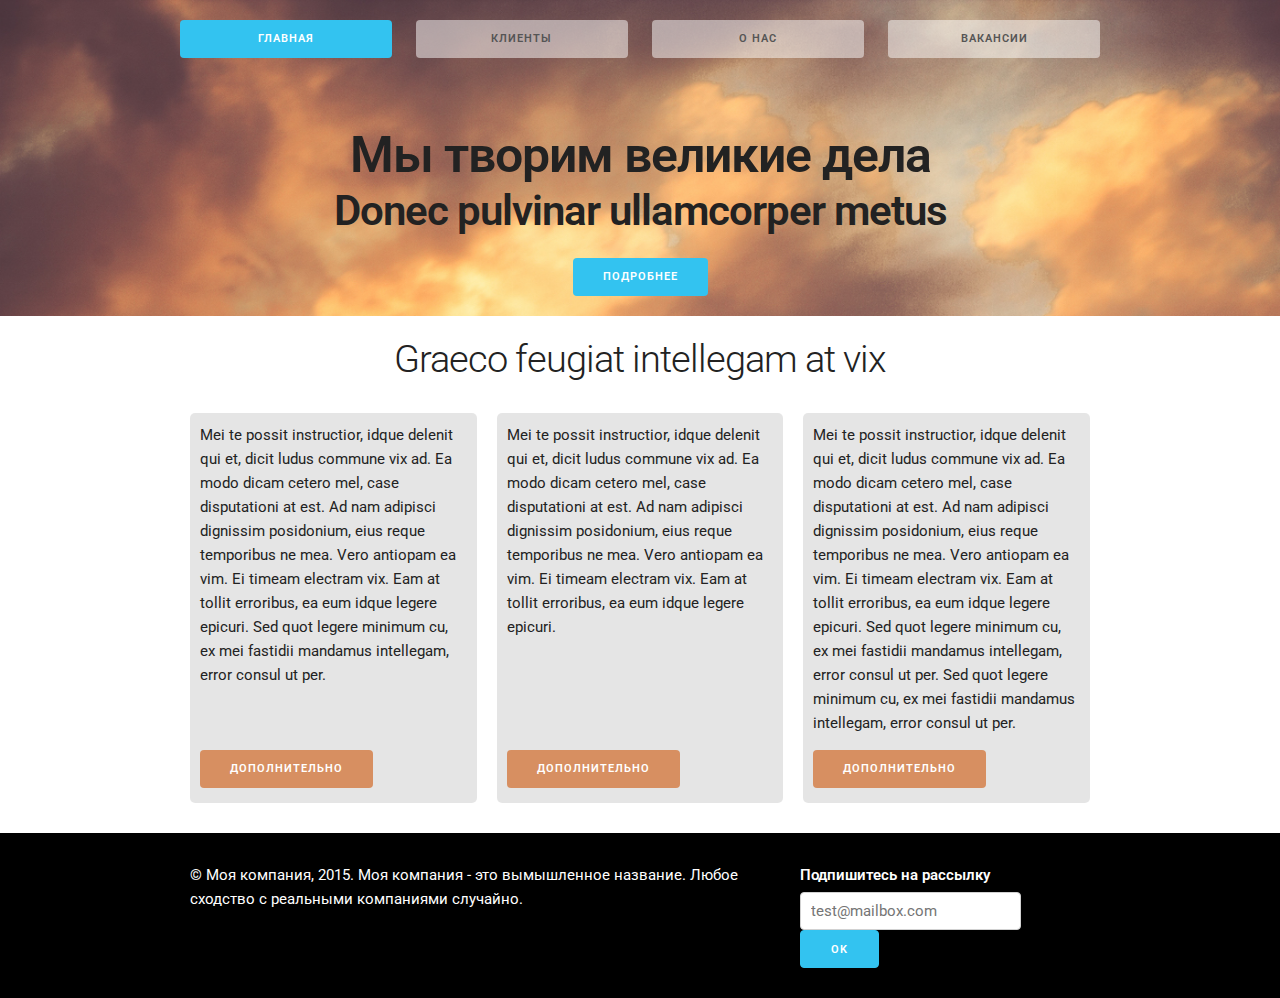
<file: index.html>
<!DOCTYPE html>
<html lang="en">
<head>
  <meta charset="utf-8">
  <title>Большая книга CSS</title>
  <meta name="viewport" content="width=device-width, initial-scale=1">
  <link href="https://fonts.googleapis.com/css?family=Roboto:400,300,700&subset=latin,Cyrillic" rel="stylesheet" type="text/css">
  <link rel="stylesheet" href="css/base.css">
  <link rel="stylesheet" href="css/custom.css">
</head>
<body>
<!-- основной раздел -->
<div class="header">
  <div class="section">
    <div class="nav">
      <a class="button button-primary" href="#">Главная</a>
      <a class="button" href="#">Клиенты</a>
      <a class="button" href="#">О нас</a>
      <a class="button" href="#">Вакансии</a>
    </div>
    <div class="action">
      <h1>Мы творим великие дела</h1>
      <h2>Donec pulvinar ullamcorper metus</h2>
      <a href="#" class="button button-primary">Подробнее</a>
    </div>
  </div>
</div>
<!-- раздел контента -->
<div class="info">
  <div class="section">
      <h2>Graeco feugiat intellegam at vix</h2>
  </div>
  <div class="section boxes">
    <div>
      <p>Mei te possit instructior, idque delenit qui et, dicit ludus commune vix ad. Ea modo dicam cetero mel, case disputationi at est. Ad nam adipisci dignissim posidonium, eius reque temporibus ne mea. Vero antiopam ea vim. Ei timeam electram vix. Eam at tollit erroribus, ea eum idque legere epicuri. Sed quot legere minimum cu, ex mei fastidii mandamus intellegam, error consul ut per.</p>
      <p class="more"><a href="#" class="button">Дополнительно</a></p>
    </div>
    <div>
      <p>Mei te possit instructior, idque delenit qui et, dicit ludus commune vix ad. Ea modo dicam cetero mel, case disputationi at est. Ad nam adipisci dignissim posidonium, eius reque temporibus ne mea. Vero antiopam ea vim. Ei timeam electram vix. Eam at tollit erroribus, ea eum idque legere epicuri. </p>
      <p class="more"><a href="#" class="button">Дополнительно</a></p>
    </div>
    <div>
      <p>Mei te possit instructior, idque delenit qui et, dicit ludus commune vix ad. Ea modo dicam cetero mel, case disputationi at est. Ad nam adipisci dignissim posidonium, eius reque temporibus ne mea. Vero antiopam ea vim. Ei timeam electram vix. Eam at tollit erroribus, ea eum idque legere epicuri. Sed quot legere minimum cu, ex mei fastidii mandamus intellegam, error consul ut per. Sed quot legere minimum cu, ex mei fastidii mandamus intellegam, error consul ut per.</p>
      <p class="more"><a href="#" class="button">Дополнительно</a></p>
    </div>
  </div>
</div>
<!-- колонтитул -->
<div class="footer section">
  <div class="copyright">
    <p>© Моя компания, 2015. Моя компания - это вымышленное название. Любое сходство с реальными компаниями случайно.</p>
  </div>
  <div class="signup">
    <form class="container">
      <label for="exampleEmailInput">Подпишитесь на рассылку</label>
      <input type="email" placeholder="test@mailbox.com" id="exampleEmailInput">
      <input class="button-primary" type="submit" value="OK">
    </form>
  </div>
</div>
</body>
</html>
</file>
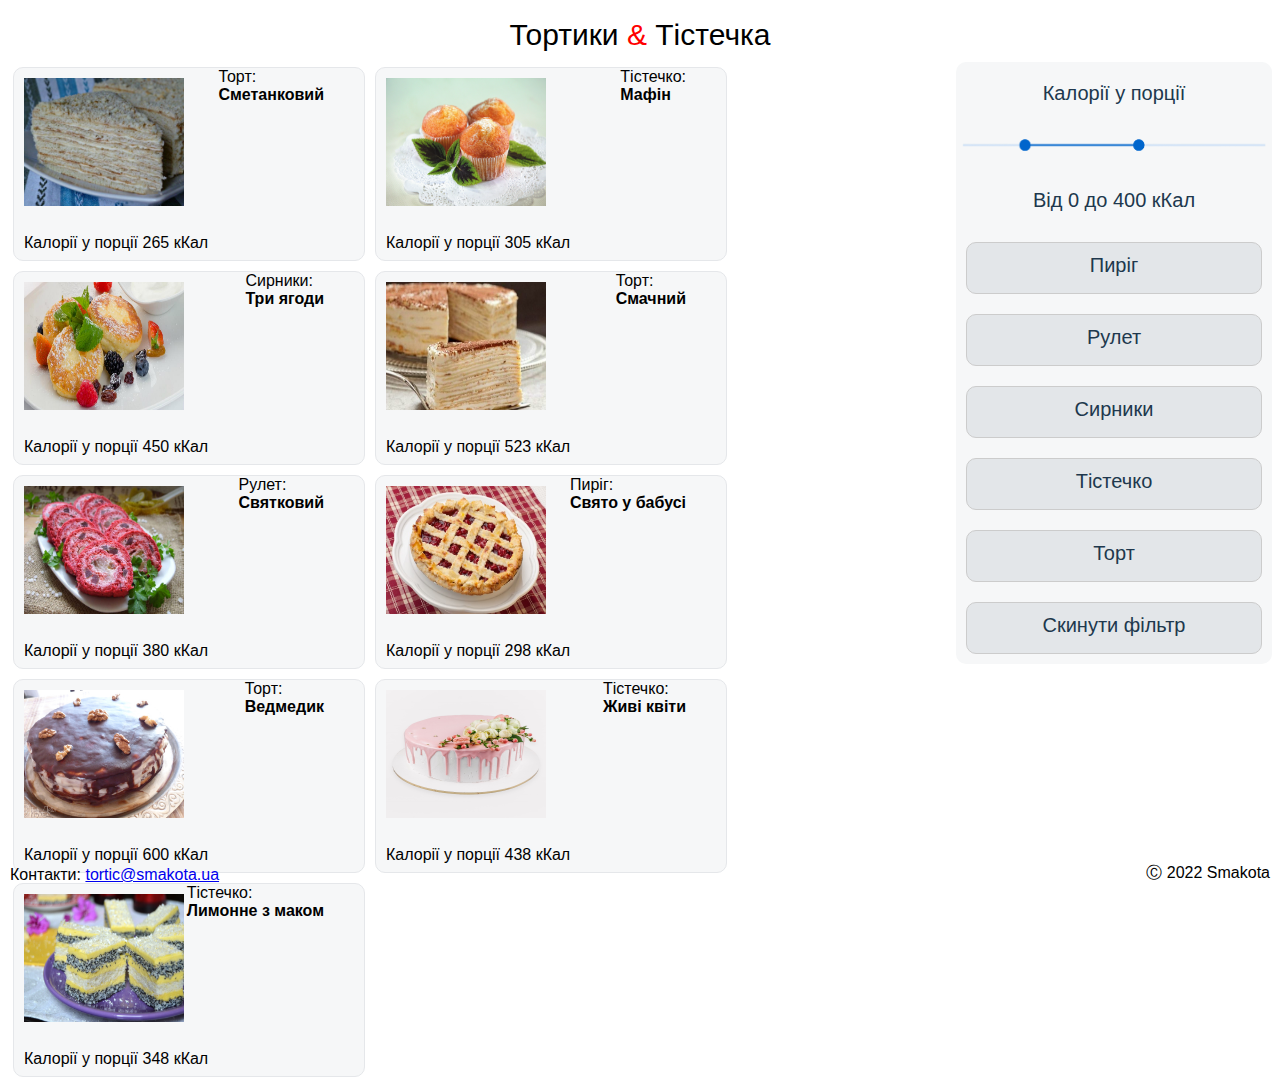
<file: lab7-8.html>
<!DOCTYPE html>
<html lang="uk">

<head>
    <meta charset="UTF-8">
    <meta http-equiv="X-UA-Compatible" content="IE=edge">
    <meta name="viewport" content="width=device-width, initial-scale=1.0">
    <title>Layout</title>
    <link rel="stylesheet" href="lab7-8.css">
</head>

<body>
    <div class="all">
        <p class="title"> Тортики <span style="color: red"> & </span> Тістечка </p>

        <input type="radio" id="pie" name="button">
        <input type="radio" id="roll" name="button">
        <input type="radio" id="cheeseakes" name="button">
        <input type="radio" id="cupake" name="button">
        <input type="radio" id="cake" name="button">
        <input type="radio" id="all" name="button" checked>

        <div class="filter">
            <p>Калорії у порції</p>

            <div class="bar">
                <img src="img/slider.png" alt="">
            </div>

            <p>Від 0 до 400 кКал</p>

            <div class="controls">
                <label class="t t1" for="pie">Пиріг</label>
                <label class="t t2" for="roll">Рулет</label>
                <label class="t t3" for="cheeseakes">Сирники</label>
                <label class="t t4" for="cupake">Тістечко</label>
                <label class="t t5" for="cake">Торт</label>
                <label class="t all" for="all">Скинути фільтр</label>
            </div>
        </div>

        <div class="gallery">

            <div class="card cake">
                <div class="name">Торт: <br>
                    <b>Сметанковий</b>
                </div>
                <div class="image">
                    <img src="img/cake1.jpg" alt="" class="cake">
                </div>
                <p>Калорії у порції 265 кКал</p>
            </div>

            <div class="card cupake">
                <div class="name">Тістечко: <br>
                    <b>Мафін</b>
                </div>
                <div class="image">
                    <img src="img/cupcake1.png" alt="" class="cupake">
                </div>
                <p>Калорії у порції 305 кКал</p>
            </div>

            <div class="card cheeseakes">
                <div class="name">Сирники: <br>
                    <b>Три ягоди</b>
                </div>
                <div class="image">
                    <img src="img/cheesecakes1.jpg" alt="" class="cheeseakes">
                </div>
                <p>Калорії у порції 450 кКал</p>
            </div>

            <div class="card cake">
                <div class="name">Торт: <br>
                    <b>Смачний</b>
                </div>
                <div class="image">
                    <img src="img/cake2.jpg" alt="" class="cake">
                </div>
                <p>Калорії у порції 523 кКал</p>
            </div>

            <div class="card roll">
                <div class="name">Рулет: <br>
                    <b>Святковий</b>
                </div>
                <div class="image">
                    <img src="img/roll1.jpg" alt="" class="roll">
                </div>
                <p>Калорії у порції 380 кКал</p>
            </div>

            <div class="card pie">
                <div class="name">Пиріг: <br>
                    <b>Свято у бабусі</b>
                </div>
                <div class="image">
                    <img src="img/pie1.jpeg" alt="" class="pie">
                </div>
                <p>Калорії у порції 298 кКал</p>
            </div>

            <div class="card cake">
                <div class="name">Торт: <br>
                    <b>Ведмедик</b>
                </div>
                <div class="image">
                    <img src="img/cake3.jpg" alt="">
                </div>
                <p>Калорії у порції 600 кКал</p>
            </div>

            <div class="card cupake">
                <div class="name">Тістечко: <br>
                    <b>Живі квіти</b>
                </div>
                <div class="image">
                    <img src="img/cupcake2.jpeg" alt="">
                </div>
                <p>Калорії у порції 438 кКал</p>
            </div>

            <div class="card cupake">
                <div class="name">Тістечко: <br>
                    <b>Лимонне з маком</b>
                </div>
                <div class="image">
                    <img src="img/cupcake3.jpg" alt="">
                </div>
                <p>Калорії у порції 348 кКал</p>
            </div>

            <p class="contacts">Контакти: <a href="mailto: tortic@smakota.ua">tortic@smakota.ua</a></p>
            <p class="company">Ⓒ 2022 Smakota</p>

        </div>
    </div>
</body>

</html>
</file>
<file: css/custom.css>
.nav, .boxes, .footer, .footer form {
    display: flex;
    flex-flow: row wrap;
}

.nav {
    justify-content: space-between;
 }

.nav a {
    width: 23%;
}

.boxes div {
    flex: 1 1 250px;
    margin: 10px;
    border-radius: 5px;
    padding: 10px 10px 0 10px;
    background-color: rgba(0,0,0, .1);
    display: flex;
    flex-flow: column;
}

.boxes .more {
    margin-top: auto;
}

.footer .copyright {
    flex: 2 1 500px;
    margin-right: 30px;
}
 
.footer .signup {
    flex: 1 1 250px;
}

.signup label {
    width: 100%;
}

.signup input [type = "email"] {
    border-radius: 4px 0 0 4px;
    flex: 1;
}

.signup input [type = "submit"] {
    border-radius: 0 4px 4px 0;
    padding: 0 10px;
}

@media (max-width: 500px) {
    .nav {
        flex-flow: column;
    }
    .nav a {
        width: 100%;
        margin-bottom: 2px;
    }
}
</file>
<file: lab7-8.css>
@media (min-width: 1200px) {
    body {
        font-family: arial;
    }

    .all {
        display: flex;
        flex-wrap: wrap;
        flex-direction: row-reverse;
    }

    .all>p {
        text-align: center;
    }

    .title {
        width: 100%;
        height: auto;
        font-size: 30px;
        margin: 10px;
    }

    input {
        display: none;
    }

    .filter {
        text-align: center;
        width: 25%;
        background: #f6f7f8;
        height: 90%;
        border-radius: 10px;
    }

    .filter p {
        font-size: 20px;
        color: #20384d;
    }

    .bar img {
        height: 100%;
        width: 100%;
        object-fit: contain;
    }

    .controls {
        display: flex;
        flex-direction: column;
    }

    .t {
        font-size: 20px;
        height: 40px;
        margin: 10px;
        padding: 5px 5px;
        border-radius: 10px;
        display: inline-block;
        cursor: pointer;
        background: #e3e6e9;
        text-decoration: none;
        color: #20384d;
        border: 1px solid #ccc;
        line-height: 35px;
        text-align: center;
    }

    .gallery {
        width: 75%;
        display: flex;
        flex-wrap: wrap;
        align-content: space-between;

    }

    .card {
        width: 350px;
        height: 192px;
        margin: 5px;
        border-radius: 10px;
        border-style: solid;
        border-width: 1px;
        border-color: #E5E7EA;
        background-color: #f6f7f8;
    }

    .name {
        float: right;
        margin-right: 40px;
    }

    .image {
        max-width: 300px;
        width: 200px;
        height: 140px;
    }

    .image img {
        margin-left: 10px;
        margin-top: 10px;
        display: block;
        height: 8rem;
        width: 10rem;
    }

    .image~p {
        margin-left: 10px;
    }

    .contacts {
        position: absolute;
        bottom: 0;
        left: 0;
        text-align: left;
        margin-left: 10px;
    }

    .company {
        position: absolute;
        bottom: 0;
        right: 0;
        text-align: right;
        margin-right: 10px;
    }
}

@media (min-width: 375px) and (max-width: 730px) {
    body {
        font-family: arial;

    }

    .all {
        display: flex;
        flex-wrap: wrap;
        flex-direction: column;
    }

    .all>p {
        text-align: center;
    }

    .title {
        width: 100%;
        height: auto;
        font-size: 20px;
        margin: 5px;
    }

    input {
        display: none;
    }

    .filter {
        text-align: center;
        width: 100%;
        background: #f6f7f8;
        border-radius: 10px;
    }

    .filter p,
    .filter img {
        font-size: 20px;
        color: #20384d;
        display: none;
    }

    .bar img {
        height: 100%;
        width: 100%;
        object-fit: contain;
    }

    .controls {
        display: flex;
        flex-direction: row;
        flex-wrap: wrap;
    }

    .t {
        width: 42%;
        font-size: 15px;
        height: 15px;
        margin: 5px;
        padding: 5px 5px;
        border-radius: 10px;
        display: inline-block;
        cursor: pointer;
        background: #e3e6e9;
        text-decoration: none;
        color: #20384d;
        border: 1px solid #ccc;
        line-height: 10px;
        text-align: center;
    }

    .gallery {
        width: 100%;
        display: flex;
        flex-direction: column;
    }

    .card {
        width: 100%;
        height: 180px;
        border-radius: 10px;
        background-color: white;
    }

    .name {
        float: right;
        display: none;
    }

    .image {
        max-width: 250px;
        width: 100%;
        height: 100%;
        margin: 0 auto;
    }

    .image img {
        margin-left: 10px;
        margin-top: 10px;
        display: block;
        height: 8rem;
        width: 10rem;
    }

    .image~p {
        margin-left: 10px;
        display: none;
    }

    .contacts {
        position: absolute;
        bottom: 18px;
        left: 0;
        text-align: left;
        margin-left: 10px;
        font-size: 12px;
    }

    .company {
        position: absolute;
        bottom: 0;
        left: 10px;
        text-align: left;
        margin-right: 10px;
        font-size: 12px;
    }

    .cupake,
    .cake {
        display: none;
    }
}

@media (min-width: 730px) and (max-width: 1200px) {
    body {
        font-family: arial;

    }

    .all {
        display: flex;
        flex-wrap: wrap;
        flex-direction: column;
    }

    .all>p {
        text-align: center;
    }

    .title {
        width: 100%;
        height: auto;
        font-size: 30px;
        margin: 10px;
    }

    input {
        display: none;
    }

    .filter {
        text-align: center;
        width: 100%;
        background: #f6f7f8;
        border-radius: 10px;
    }

    .filter p,
    .filter img {
        font-size: 20px;
        color: #20384d;
        display: none;
    }

    .bar img {
        height: 100%;
        width: 100%;
        object-fit: contain;
    }

    .controls {
        display: flex;
        flex-direction: row;
        flex-wrap: wrap;
    }

    .t {
        width: 30%;
        font-size: 20px;
        height: 30px;
        margin: 10px;
        padding: 5px 5px;
        border-radius: 10px;
        display: inline-block;
        cursor: pointer;
        background: #e3e6e9;
        text-decoration: none;
        color: #20384d;
        border: 1px solid #ccc;
        line-height: 35px;
        text-align: center;
    }

    .gallery {
        width: 100%;
        display: flex;
        flex-wrap: wrap;
        align-content: space-between;
    }

    .card {
        display: flex;
        flex-direction: column-reverse;
        width: 32%;
        height: 180px;
        margin: 5px;
        border-radius: 10px;
        border-style: solid;
        border-width: 1px;
        border-color: #E5E7EA;
        background-color: #f6f7f8;
    }

    .name {
        display: flex;
        flex-wrap: wrap;
    }

    .image {
        width: 60%;
        height: 140px;
    }

    .image img {
        margin-left: 10px;
        margin-top: 10px;
        display: block;
        height: 8rem;
        width: 10rem;
    }

    .image~p {
        margin-left: 10px;
    }

    .contacts {
        position: absolute;
        bottom: 0;
        left: 0;
        text-align: left;
        margin-left: 10px;
    }

    .company {
        position: absolute;
        bottom: 0;
        right: 0;
        text-align: right;
        margin-right: 10px;
    }
    
    .cake, .card p {
        display: none;
    }
}

#pie:checked~.gallery>div:not([class*='pie']),
#roll:checked~.gallery>div:not([class*='roll']),
#cheeseakes:checked~.gallery>div:not([class*='cheeseakes']),
#cupake:checked~.gallery>div:not([class*='cupake']),
#cake:checked~.gallery>div:not([class*='cake']) {
    display: none;
}


#pie:checked~.t1,
#roll:checked~.t2,
#cheeseakes:checked~.t3,
#cupake:checked~.t4,
#cake:checked~.t5,
#all:checked~.all {
    background: black;
    color: white;
}
</file>
<file: css/base.css>
/*! normalize.css v3.0.2 | MIT License | git.io/normalize */

/**
 * 1. Set default font family to sans-serif.
 * 2. Prevent iOS text size adjust after orientation change, without disabling
 *    user zoom.
 */

html {
  font-family: sans-serif; /* 1 */
  -ms-text-size-adjust: 100%; /* 2 */
  -webkit-text-size-adjust: 100%; /* 2 */
}

/**
 * Remove default margin.
 */

body {
  margin: 0;
}

/* HTML5 display definitions
   ========================================================================== */

/**
 * Correct `block` display not defined for any HTML5 element in IE 8/9.
 * Correct `block` display not defined for `details` or `summary` in IE 10/11
 * and Firefox.
 * Correct `block` display not defined for `main` in IE 11.
 */

article,
aside,
details,
figcaption,
figure,
footer,
header,
hgroup,
main,
menu,
nav,
section,
summary {
  display: block;
}

/**
 * 1. Correct `inline-block` display not defined in IE 8/9.
 * 2. Normalize vertical alignment of `progress` in Chrome, Firefox, and Opera.
 */

audio,
canvas,
progress,
video {
  display: inline-block; /* 1 */
  vertical-align: baseline; /* 2 */
}

/**
 * Prevent modern browsers from displaying `audio` without controls.
 * Remove excess height in iOS 5 devices.
 */

audio:not([controls]) {
  display: none;
  height: 0;
}

/**
 * Address `[hidden]` styling not present in IE 8/9/10.
 * Hide the `template` element in IE 8/9/11, Safari, and Firefox < 22.
 */

[hidden],
template {
  display: none;
}

/* Links
   ========================================================================== */

/**
 * Remove the gray background color from active links in IE 10.
 */

a {
  background-color: transparent;
}

/**
 * Improve readability when focused and also mouse hovered in all browsers.
 */

a:active,
a:hover {
  outline: 0;
}

/* Text-level semantics
   ========================================================================== */

/**
 * Address styling not present in IE 8/9/10/11, Safari, and Chrome.
 */

abbr[title] {
  border-bottom: 1px dotted;
}

/**
 * Address style set to `bolder` in Firefox 4+, Safari, and Chrome.
 */

b,
strong {
  font-weight: bold;
}

/**
 * Address styling not present in Safari and Chrome.
 */

dfn {
  font-style: italic;
}

/**
 * Address variable `h1` font-size and margin within `section` and `article`
 * contexts in Firefox 4+, Safari, and Chrome.
 */

h1 {
  font-size: 2em;
  margin: 0.67em 0;
}

/**
 * Address styling not present in IE 8/9.
 */

mark {
  background: #ff0;
  color: #000;
}

/**
 * Address inconsistent and variable font size in all browsers.
 */

small {
  font-size: 80%;
}

/**
 * Prevent `sub` and `sup` affecting `line-height` in all browsers.
 */

sub,
sup {
  font-size: 75%;
  line-height: 0;
  position: relative;
  vertical-align: baseline;
}

sup {
  top: -0.5em;
}

sub {
  bottom: -0.25em;
}

/* Embedded content
   ========================================================================== */

/**
 * Remove border when inside `a` element in IE 8/9/10.
 */

img {
  border: 0;
}

/**
 * Correct overflow not hidden in IE 9/10/11.
 */

svg:not(:root) {
  overflow: hidden;
}

/* Grouping content
   ========================================================================== */

/**
 * Address margin not present in IE 8/9 and Safari.
 */

figure {
  margin: 1em 40px;
}

/**
 * Address differences between Firefox and other browsers.
 */

hr {
  -moz-box-sizing: content-box;
  box-sizing: content-box;
  height: 0;
}

/**
 * Contain overflow in all browsers.
 */

pre {
  overflow: auto;
}

/**
 * Address odd `em`-unit font size rendering in all browsers.
 */

code,
kbd,
pre,
samp {
  font-family: monospace, monospace;
  font-size: 1em;
}

/* Forms
   ========================================================================== */

/**
 * Known limitation: by default, Chrome and Safari on OS X allow very limited
 * styling of `select`, unless a `border` property is set.
 */

/**
 * 1. Correct color not being inherited.
 *    Known issue: affects color of disabled elements.
 * 2. Correct font properties not being inherited.
 * 3. Address margins set differently in Firefox 4+, Safari, and Chrome.
 */

button,
input,
optgroup,
select,
textarea {
  color: inherit; /* 1 */
  font: inherit; /* 2 */
  margin: 0; /* 3 */
}

/**
 * Address `overflow` set to `hidden` in IE 8/9/10/11.
 */

button {
  overflow: visible;
}

/**
 * Address inconsistent `text-transform` inheritance for `button` and `select`.
 * All other form control elements do not inherit `text-transform` values.
 * Correct `button` style inheritance in Firefox, IE 8/9/10/11, and Opera.
 * Correct `select` style inheritance in Firefox.
 */

button,
select {
  text-transform: none;
}

/**
 * 1. Avoid the WebKit bug in Android 4.0.* where (2) destroys native `audio`
 *    and `video` controls.
 * 2. Correct inability to style clickable `input` types in iOS.
 * 3. Improve usability and consistency of cursor style between image-type
 *    `input` and others.
 */

button,
html input[type="button"], /* 1 */
input[type="reset"],
input[type="submit"] {
  -webkit-appearance: button; /* 2 */
  cursor: pointer; /* 3 */
}

/**
 * Re-set default cursor for disabled elements.
 */

button[disabled],
html input[disabled] {
  cursor: default;
}

/**
 * Remove inner padding and border in Firefox 4+.
 */

button::-moz-focus-inner,
input::-moz-focus-inner {
  border: 0;
  padding: 0;
}

/**
 * Address Firefox 4+ setting `line-height` on `input` using `!important` in
 * the UA stylesheet.
 */

input {
  line-height: normal;
}

/**
 * It's recommended that you don't attempt to style these elements.
 * Firefox's implementation doesn't respect box-sizing, padding, or width.
 *
 * 1. Address box sizing set to `content-box` in IE 8/9/10.
 * 2. Remove excess padding in IE 8/9/10.
 */

input[type="checkbox"],
input[type="radio"] {
  box-sizing: border-box; /* 1 */
  padding: 0; /* 2 */
}

/**
 * Fix the cursor style for Chrome's increment/decrement buttons. For certain
 * `font-size` values of the `input`, it causes the cursor style of the
 * decrement button to change from `default` to `text`.
 */

input[type="number"]::-webkit-inner-spin-button,
input[type="number"]::-webkit-outer-spin-button {
  height: auto;
}

/**
 * 1. Address `appearance` set to `searchfield` in Safari and Chrome.
 * 2. Address `box-sizing` set to `border-box` in Safari and Chrome
 *    (include `-moz` to future-proof).
 */

input[type="search"] {
  -webkit-appearance: textfield; /* 1 */
  -moz-box-sizing: content-box;
  -webkit-box-sizing: content-box; /* 2 */
  box-sizing: content-box;
}

/**
 * Remove inner padding and search cancel button in Safari and Chrome on OS X.
 * Safari (but not Chrome) clips the cancel button when the search input has
 * padding (and `textfield` appearance).
 */

input[type="search"]::-webkit-search-cancel-button,
input[type="search"]::-webkit-search-decoration {
  -webkit-appearance: none;
}

/**
 * Define consistent border, margin, and padding.
 */

fieldset {
  border: 1px solid #c0c0c0;
  margin: 0 2px;
  padding: 0.35em 0.625em 0.75em;
}

/**
 * 1. Correct `color` not being inherited in IE 8/9/10/11.
 * 2. Remove padding so people aren't caught out if they zero out fieldsets.
 */

legend {
  border: 0; /* 1 */
  padding: 0; /* 2 */
}

/**
 * Remove default vertical scrollbar in IE 8/9/10/11.
 */

textarea {
  overflow: auto;
}

/**
 * Don't inherit the `font-weight` (applied by a rule above).
 * NOTE: the default cannot safely be changed in Chrome and Safari on OS X.
 */

optgroup {
  font-weight: bold;
}

/* Tables
   ========================================================================== */

/**
 * Remove most spacing between table cells.
 */

table {
  border-collapse: collapse;
  border-spacing: 0;
}

td,
th {
  padding: 0;
}


* {
  box-sizing: border-box;
}
html {
  font-size: 62.5%; }
body {
  font-size: 1.5em; /* currently ems cause chrome bug misinterpreting rems on body element */
  line-height: 1.6;
  font-weight: 400;
  font-family: "Roboto", "HelveticaNeue", "Helvetica Neue", Helvetica, Arial, sans-serif;
  color: #222;
}

/* Typography
–––––––––––––––––––––––––––––––––––––––––––––––––– */
h1, h2, h3, h4, h5, h6 {
  margin-top: 0;
  margin-bottom: 2rem;
  font-weight: 300; }
h1 { font-size: 4.0rem; line-height: 1.2;  letter-spacing: -.1rem;}
h2 { font-size: 3.6rem; line-height: 1.25; letter-spacing: -.1rem; }
h3 { font-size: 3.0rem; line-height: 1.3;  letter-spacing: -.1rem; }
h4 { font-size: 2.4rem; line-height: 1.35; letter-spacing: -.08rem; }
h5 { font-size: 1.8rem; line-height: 1.5;  letter-spacing: -.05rem; }
h6 { font-size: 1.5rem; line-height: 1.6;  letter-spacing: 0; }

/* стили для ширины крупнее фаблетов */
@media (min-width: 550px) {
  h1 { font-size: 5.0rem; }
  h2 { font-size: 4.2rem; }
  h3 { font-size: 3.6rem; }
  h4 { font-size: 3.0rem; }
  h5 { font-size: 2.4rem; }
  h6 { font-size: 1.5rem; }
}

p {
  margin-top: 0; }


/* Links
–––––––––––––––––––––––––––––––––––––––––––––––––– */
a {
  color: #1EAEDB; }
a:hover {
  color: #0FA0CE; }


/* Buttons
–––––––––––––––––––––––––––––––––––––––––––––––––– */
.button,
button,
input[type="submit"],
input[type="reset"],
input[type="button"] {
  display: inline-block;
  height: 38px;
  padding: 0 30px;
  color: #555;
  text-align: center;
  font-size: 11px;
  font-weight: 600;
  line-height: 38px;
  letter-spacing: .1rem;
  text-transform: uppercase;
  text-decoration: none;
  white-space: nowrap;
  background-color: transparent;
  border-radius: 4px;
  border: 1px solid #bbb;
  cursor: pointer;
  box-sizing: border-box; }
.button:hover,
button:hover,
input[type="submit"]:hover,
input[type="reset"]:hover,
input[type="button"]:hover,
.button:focus,
button:focus,
input[type="submit"]:focus,
input[type="reset"]:focus,
input[type="button"]:focus {
  color: #333;
  border-color: #888;
  outline: 0; }
.button.button-primary,
button.button-primary,
input[type="submit"].button-primary,
input[type="reset"].button-primary,
input[type="button"].button-primary {
  color: #FFF;
  background-color: #33C3F0;
  border-color: #33C3F0; }
.button.button-primary:hover,
button.button-primary:hover,
input[type="submit"].button-primary:hover,
input[type="reset"].button-primary:hover,
input[type="button"].button-primary:hover,
.button.button-primary:focus,
button.button-primary:focus,
input[type="submit"].button-primary:focus,
input[type="reset"].button-primary:focus,
input[type="button"].button-primary:focus {
  color: #FFF;
  background-color: #1EAEDB;
  border-color: #1EAEDB; }


/* Forms
–––––––––––––––––––––––––––––––––––––––––––––––––– */
input[type="email"],
input[type="number"],
input[type="search"],
input[type="text"],
input[type="tel"],
input[type="url"],
input[type="password"],
textarea,
select {
  height: 38px;
  padding: 6px 10px; /* The 6px vertically centers text on FF, ignored by Webkit */
  background-color: #fff;
  border: 1px solid #D1D1D1;
  border-radius: 4px;
  box-shadow: none;
  box-sizing: border-box; }
/* Removes awkward default styles on some inputs for iOS */
input[type="email"],
input[type="number"],
input[type="search"],
input[type="text"],
input[type="tel"],
input[type="url"],
input[type="password"],
textarea {
  -webkit-appearance: none;
     -moz-appearance: none;
          appearance: none; }
textarea {
  min-height: 65px;
  padding-top: 6px;
  padding-bottom: 6px; }
input[type="email"]:focus,
input[type="number"]:focus,
input[type="search"]:focus,
input[type="text"]:focus,
input[type="tel"]:focus,
input[type="url"]:focus,
input[type="password"]:focus,
textarea:focus,
select:focus {
  border: 1px solid #33C3F0;
  outline: 0; }
label,
legend {
  display: block;
  margin-bottom: .5rem;
  font-weight: 600; }
fieldset {
  padding: 0;
  border-width: 0; }
input[type="checkbox"],
input[type="radio"] {
  display: inline; }
label > .label-body {
  display: inline-block;
  margin-left: .5rem;
  font-weight: normal; }

/* custom styles */

body {
  background-color: black;
}

.header {
  padding: 0;
  background-image: url(../imgs/header.jpg);
  background-size: cover;
}

.section {
  max-width: 960px;
  margin: 0 auto;
  padding: 20px;
}
.nav a {
  padding-left: 0;
  padding-right: 0;
}
.info {
  background-color: white;
}

.footer {
  color: white;
  padding: 30px;
}



.button {
  background-color: rgba(255,255,255,.5);
  border: none;
}
.button:hover {
  background-color: rgba(255,255,255,.3);
}
.action {
  text-align: center;
  padding-top: 37px;
}
.action h1 {
  margin: 30px 0 0 0;
  font-weight: 600;
}
.action h2 {
  margin: 0 0 20px 0;
  font-weight: 600;
}

.info h2 {
  font-size: 3.8rem;
  text-align: center;
}
.info .button {
  background-color: rgb(215, 143, 97);
  border: none;
  color: white;
}

.info .button:hover {
  background-color: rgb(255, 207, 130);
  border: none;
}

.info .section:first-of-type {
  padding-bottom: 0;
}
.info .section:nth-of-type(2) {
  padding-top: 0;
}

form input {
  color: black;
}
</file>
